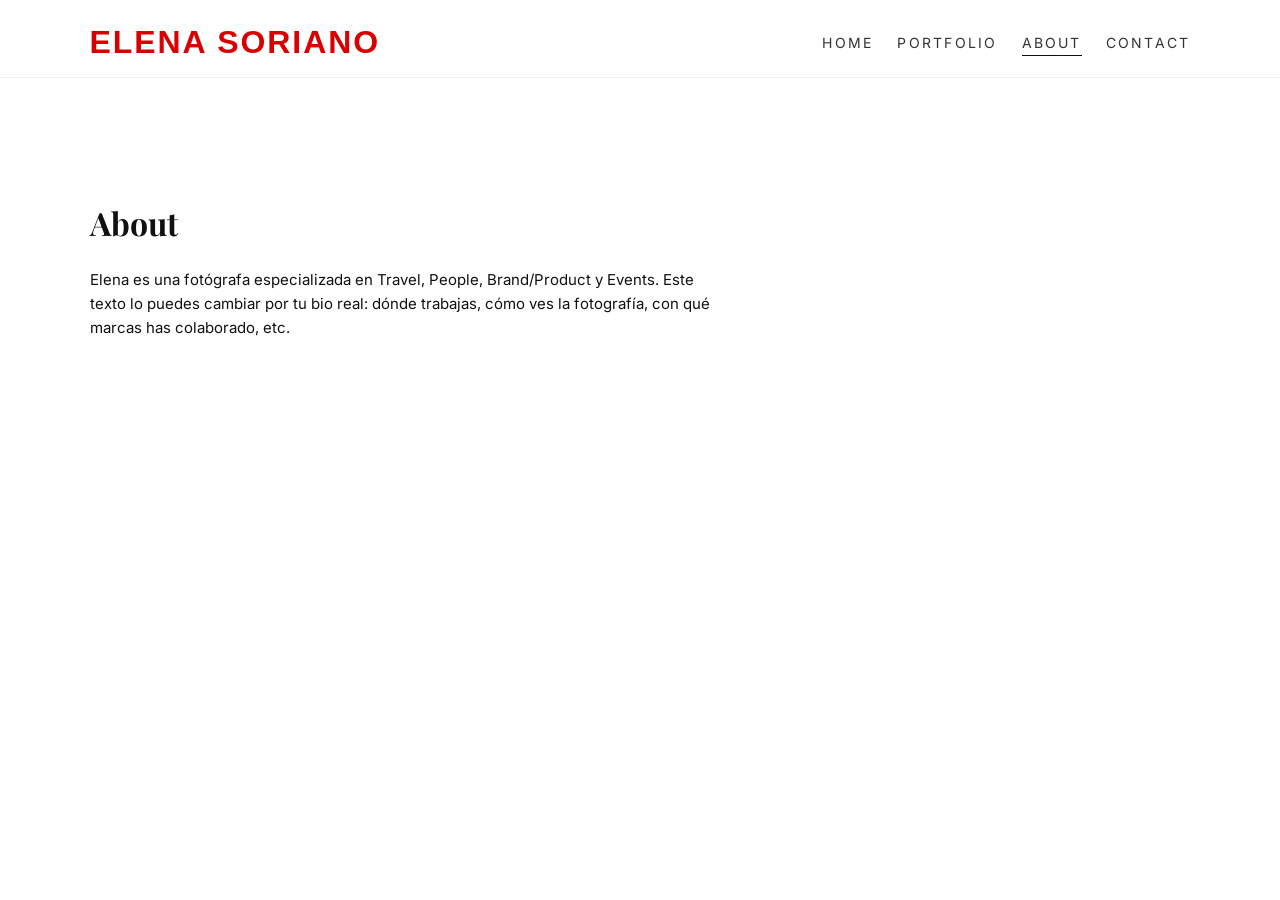
<file: about.html>
<!DOCTYPE html>
<html lang="es">
<head>
  <meta charset="UTF-8">
  <title>About – elena</title>
  <meta name="viewport" content="width=device-width, initial-scale=1.0">
  <link rel="preconnect" href="https://fonts.googleapis.com">
  <link rel="preconnect" href="https://fonts.gstatic.com" crossorigin>
  <link href="https://fonts.googleapis.com/css2?family=Playfair+Display:wght@400;600&family=Inter:wght@300;400;500&display=swap" rel="stylesheet">
  <link rel="stylesheet" href="css/styles.css">
</head>
<body>
  <header class="site-header">
<a href="index.html" class="logo">ELENA SORIANO</a>
    <nav class="main-nav">
      <ul>
        <li><a href="index.html">Home</a></li>
        <li class="has-dropdown">
          <a href="portfolio.html">Portfolio</a>
          <ul class="dropdown">
            <li><a href="portfolio.html#travel">Travel</a></li>
            <li><a href="portfolio.html#people">People</a></li>
            <li><a href="portfolio.html#brand">Brand / Product</a></li>
            <li><a href="portfolio.html#events">Events</a></li>
          </ul>
        </li>
        <li><a href="about.html" class="active">About</a></li>
        <li><a href="contact.html">Contact</a></li>
      </ul>
    </nav>
  </header>

  <main class="page about">
    <section class="about-inner">
      <h1>About</h1>
      <p>
        Elena es una fotógrafa especializada en Travel, People, Brand/Product y Events.
        Este texto lo puedes cambiar por tu bio real: dónde trabajas, cómo ves la fotografía,
        con qué marcas has colaborado, etc.
      </p>
    </section>
  </main>

</body>
</html>
</file>
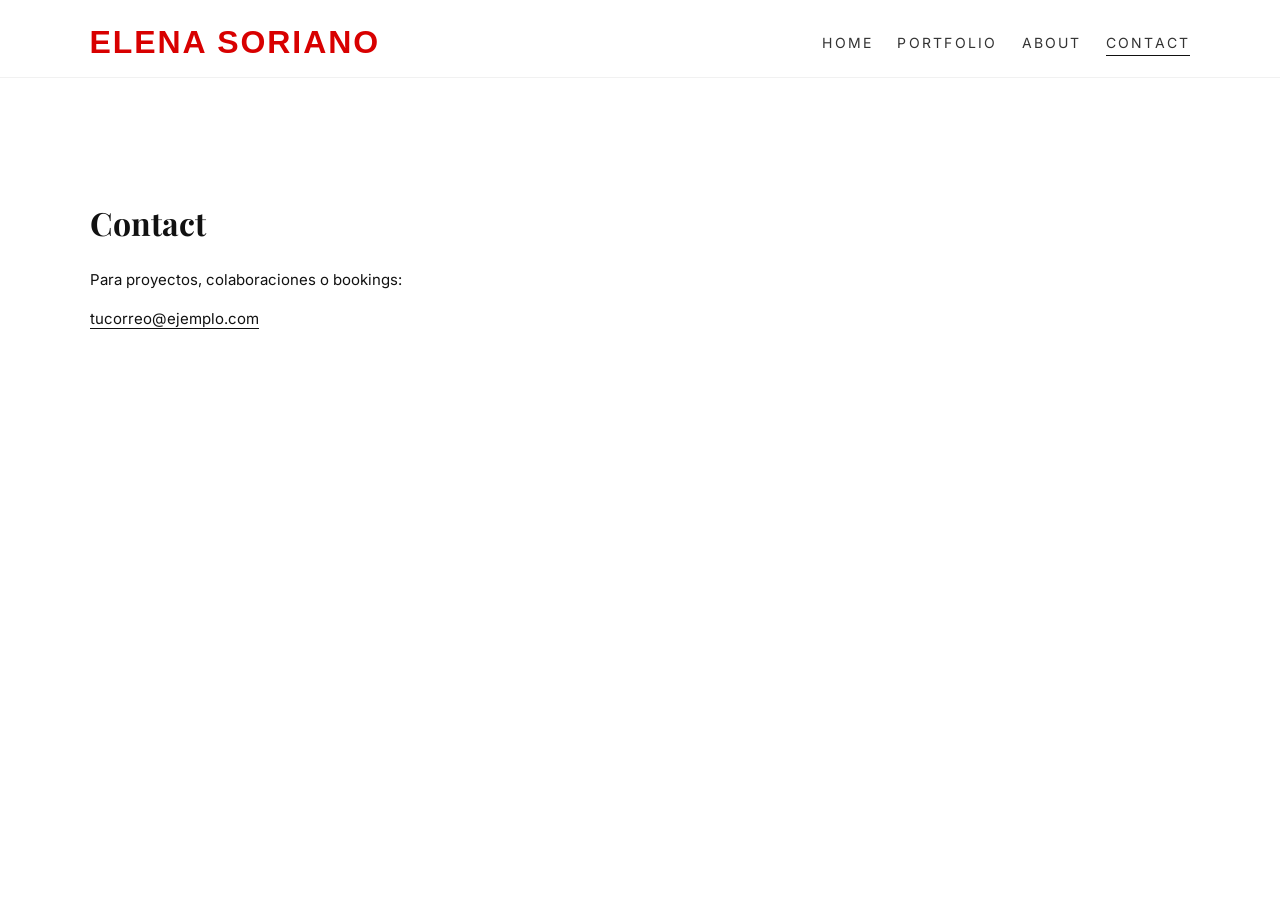
<file: contact.html>
<!DOCTYPE html>
<html lang="es">
<head>
  <meta charset="UTF-8">
  <title>Contact – elena</title>
  <meta name="viewport" content="width=device-width, initial-scale=1.0">
  <link rel="preconnect" href="https://fonts.googleapis.com">
  <link rel="preconnect" href="https://fonts.gstatic.com" crossorigin>
  <link href="https://fonts.googleapis.com/css2?family=Playfair+Display:wght@400;600&family=Inter:wght@300;400;500&display=swap" rel="stylesheet">
  <link rel="stylesheet" href="css/styles.css">
</head>
<body>
  <header class="site-header">
<a href="index.html" class="logo">ELENA SORIANO</a>
    <nav class="main-nav">
      <ul>
        <li><a href="index.html">Home</a></li>
        <li class="has-dropdown">
          <a href="portfolio.html">Portfolio</a>
          <ul class="dropdown">
            <li><a href="portfolio.html#travel">Travel</a></li>
            <li><a href="portfolio.html#people">People</a></li>
            <li><a href="portfolio.html#brand">Brand / Product</a></li>
            <li><a href="portfolio.html#events">Events</a></li>
          </ul>
        </li>
        <li><a href="about.html">About</a></li>
        <li><a href="contact.html" class="active">Contact</a></li>
      </ul>
    </nav>
  </header>

  <main class="page contact">
    <section class="contact-inner">
      <h1>Contact</h1>
      <p>
        Para proyectos, colaboraciones o bookings:
      </p>
      <p class="contact-email">
        <a href="mailto:tucorreo@ejemplo.com">tucorreo@ejemplo.com</a>
      </p>
      <!-- Si algún día quieres formulario, se puede añadir aquí -->
    </section>
  </main>

</body>
</html>
</file>
<file: css/styles.css>
/* Tipografía y base */
*,
*::before,
*::after {
  box-sizing: border-box;
}

body {
  margin: 0;
  font-family: "Inter", system-ui, -apple-system, BlinkMacSystemFont, "Segoe UI", sans-serif;
  background: #ffffff;
  color: #111111;
}

img {
  max-width: 100%;
  height: auto;
  display: block;
  user-select: none;
  -webkit-user-drag: none;
}

/* Layout general */
.page {
  padding: 96px 7vw 80px;
}

/* Header */
.site-header {
  position: sticky;
  top: 0;
  z-index: 100;
  background: #ffffff;
  display: flex;
  justify-content: space-between;
  align-items: center;
  padding: 24px 7vw 16px;
  border-bottom: 1px solid #f1f1f1;
}

.logo {
  font-family: Impact, "Arial Black", sans-serif;
  font-size: 32px;
  font-weight: 900;
  color: #d80000; /* rojo elegante */
  letter-spacing: 0.06em;
  text-transform: uppercase;
  text-decoration: none;
  color: #d80000; /* el rojo que elegimos */
}

.logo:hover {
  opacity: 0.8;
}


.main-nav ul {
  list-style: none;
  display: flex;
  gap: 24px;
  margin: 0;
  padding: 0;
  align-items: center;
  font-size: 14px;
  letter-spacing: 0.16em;
  text-transform: uppercase;
}

.main-nav a {
  text-decoration: none;
  color: #333333;
  padding-bottom: 4px;
  border-bottom: 1px solid transparent;
}

.main-nav a:hover,
.main-nav a.active {
  border-bottom-color: #111111;
}

/* Dropdown */
.has-dropdown {
  position: relative;
}

.has-dropdown .dropdown {
  position: absolute;
  top: 100%;
  left: 0;
  margin-top: 8px;
  padding: 8px 0;
  background: #ffffff;
  border: 1px solid #eeeeee;
  display: none;
  flex-direction: column;
  min-width: 180px;
  gap: 0;
}

.has-dropdown .dropdown li {
  padding: 0;
}

.has-dropdown .dropdown a {
  display: block;
  padding: 8px 16px;
  border-bottom: none;
}

.has-dropdown .dropdown a:hover {
  background: #f7f7f7;
}

.has-dropdown:hover .dropdown {
  display: flex;
}

/* Home: hero-grid */
.hero-grid {
  display: grid;
  grid-template-columns: repeat(4, 1fr);
  grid-auto-rows: 200px;
  gap: 24px;
}

.grid-item {
  position: relative;
  overflow: hidden;
}

.grid-item-large {
  grid-column: span 2;
  grid-row: span 2;
}

.grid-item.wide {
  grid-column: span 2;
}

.grid-item.tall {
  grid-row: span 2;
}

.photo-wrapper {
  position: relative;
  width: 100%;
  height: 100%;
}

.photo-wrapper img {
  width: 100%;
  height: 100%;
  object-fit: cover;
  transition: transform 0.6s ease;
}

/* suave zoom al pasar */
.grid-item:hover img,
.portfolio-item:hover img {
  transform: scale(1.03);
}

/* Capa invisible anti-descarga simple */
.photo-wrapper::after {
  content: "";
  position: absolute;
  inset: 0;
  background: transparent;
}

/* Portfolio grids */
.portfolio-section {
  margin-bottom: 80px;
}

.portfolio-section h1 {
  font-family: "Playfair Display", serif;
  font-weight: 500;
  font-size: 28px;
  margin-bottom: 24px;
}

.portfolio-grid {
  display: grid;
  grid-template-columns: repeat(3, minmax(0, 1fr));
  gap: 24px;
}

.portfolio-item {
  position: relative;
  overflow: hidden;
}

/* About */
.about-inner,
.contact-inner {
  max-width: 640px;
}

.about-inner h1,
.contact-inner h1 {
  font-family: "Playfair Display", serif;
  font-size: 32px;
  margin-bottom: 24px;
}

.about-inner p,
.contact-inner p {
  line-height: 1.6;
  font-size: 15px;
}

/* Contact */
.contact-email a {
  text-decoration: none;
  border-bottom: 1px solid #111111;
  color: #111111;
}

/* Lightbox */
.lightbox-overlay {
  position: fixed;
  inset: 0;
  background: rgba(0, 0, 0, 0.92);
  display: none;
  align-items: center;
  justify-content: center;
  padding: 24px;
  z-index: 200;
}

.lightbox-overlay.visible {
  display: flex;
}

.lightbox-inner {
  max-width: 90vw;
  max-height: 90vh;
  position: relative;
}

.lightbox-inner img {
  max-width: 100%;
  max-height: 100%;
  object-fit: contain;
  border-radius: 0;
}

.lightbox-close {
  position: absolute;
  top: -40px;
  right: 0;
  border: none;
  background: none;
  font-size: 32px;
  color: #ffffff;
  cursor: pointer;
}

/* Responsive */
@media (max-width: 900px) {
  .hero-grid {
    grid-template-columns: repeat(2, 1fr);
    grid-auto-rows: 180px;
  }

  .grid-item-large,
  .grid-item.wide,
  .grid-item.tall {
    grid-column: span 2;
    grid-row: span 1;
  }

  .portfolio-grid {
    grid-template-columns: repeat(2, minmax(0, 1fr));
  }
}

@media (max-width: 640px) {
  .site-header {
    flex-direction: column;
    align-items: flex-start;
    gap: 12px;
  }

  .main-nav ul {
    gap: 16px;
    flex-wrap: wrap;
  }

  .page {
    padding: 80px 6vw 60px;
  }

  .hero-grid {
    grid-template-columns: 1fr;
    grid-auto-rows: 220px;
  }

  .portfolio-grid {
    grid-template-columns: 1fr;
  }
}
</file>
